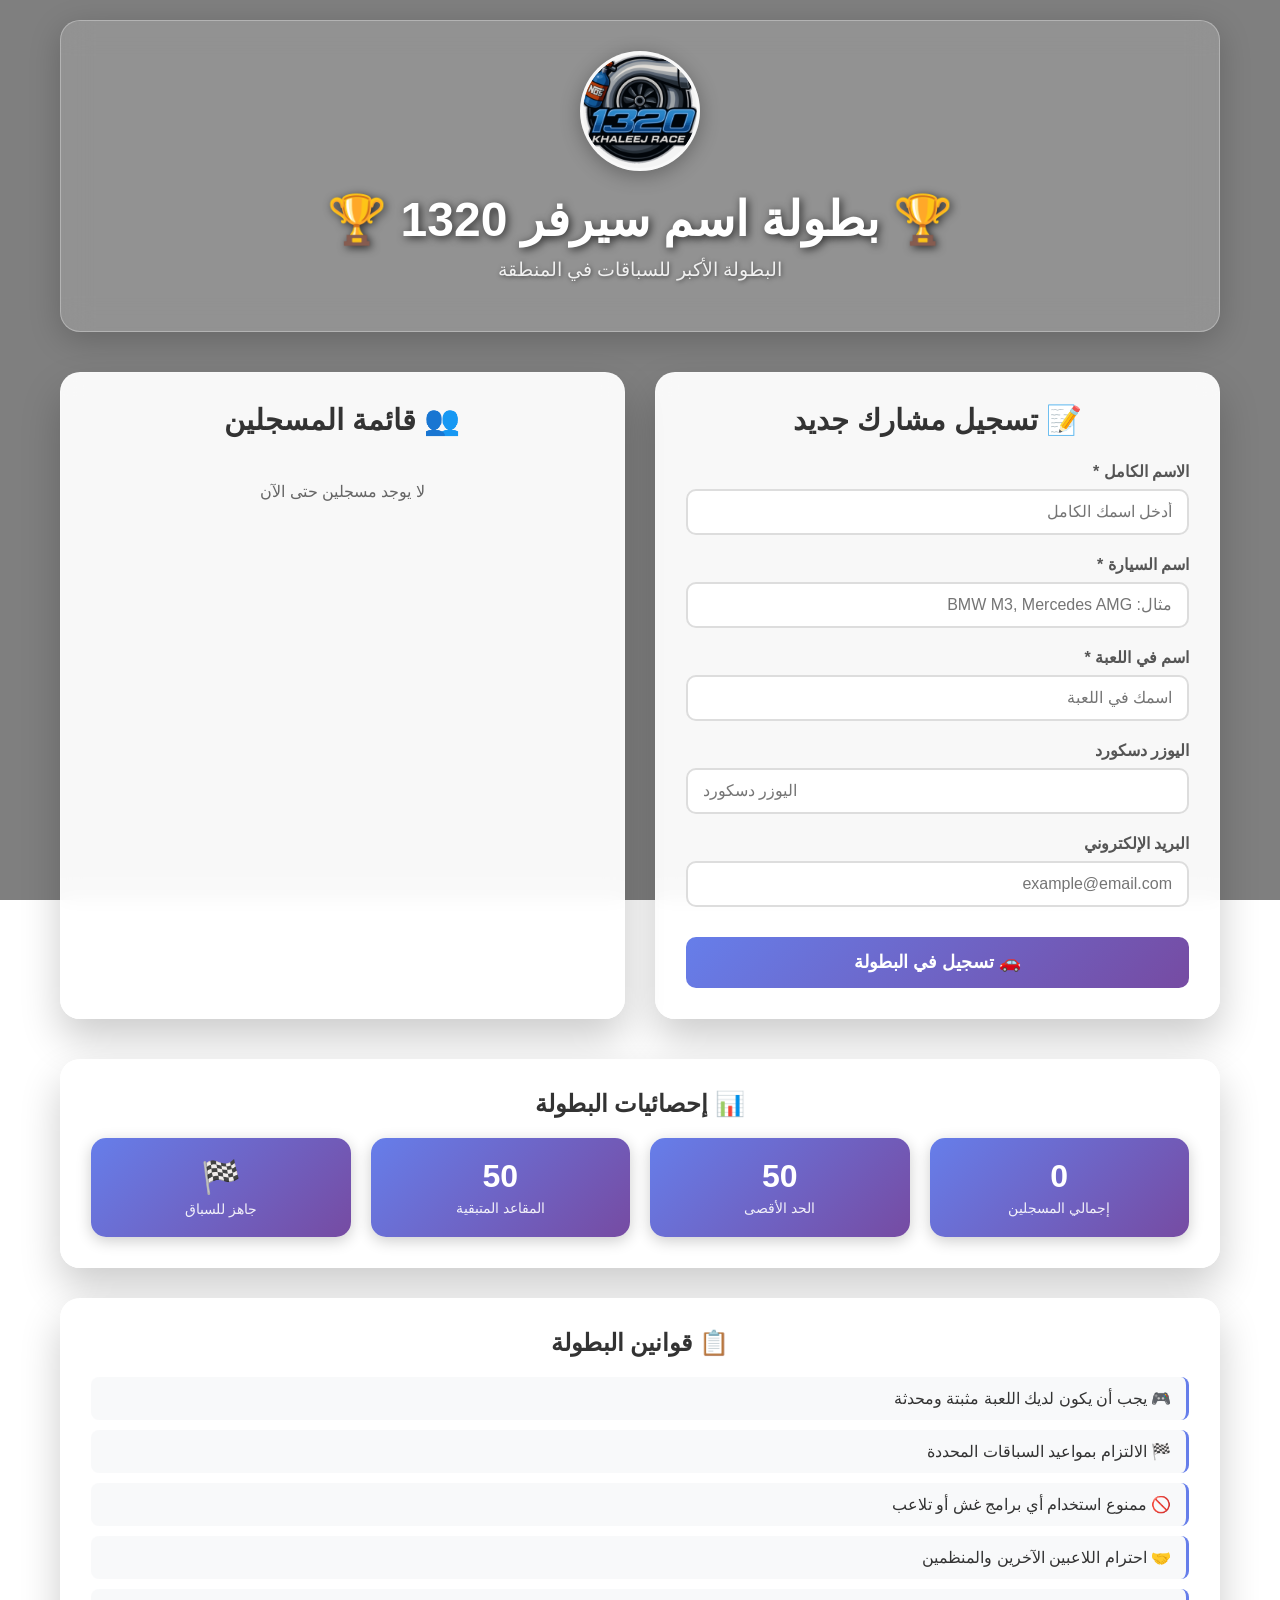
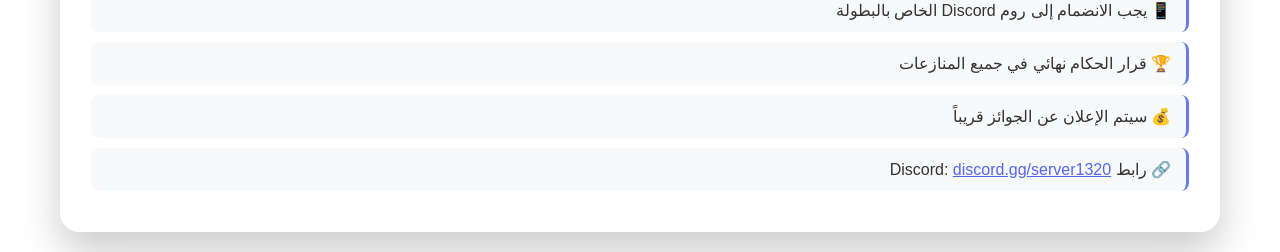
<file: index.html>
<!DOCTYPE html>
<html lang="ar" dir="rtl">
<head>
    <meta charset="UTF-8">
    <meta name="viewport" content="width=device-width, initial-scale=1.0">
    <title>بطولة اسم سيرفر 1320 - التسجيل</title>
    <style>
        * {
            margin: 0;
            padding: 0;
            box-sizing: border-box;
        }

        body {
            font-family: 'Segoe UI', Tahoma, Geneva, Verdana, sans-serif;
            background-image: url('https://cdn.discordapp.com/attachments/1396258622530392124/1412111638194028607/7b06e2dc8f49811a6add9765c81ea751.jpg?ex=68b71af2&is=68b5c972&hm=0cd61d43f65ecd71059cabcfd72b27dc642f64ddd70a8d2cc5ead8a2762d4a81&');
            background-size: cover;
            background-position: center;
            background-attachment: fixed;
            min-height: 100vh;
            color: #333;
            position: relative;
        }

        body::before {
            content: '';
            position: fixed;
            top: 0;
            left: 0;
            width: 100%;
            height: 100%;
            background: rgba(0, 0, 0, 0.5);
            backdrop-filter: blur(4px);
            z-index: -1;
        }

        .container {
            max-width: 1200px;
            margin: 0 auto;
            padding: 20px;
            position: relative;
            z-index: 1;
        }

        .header {
            text-align: center;
            margin-bottom: 40px;
            background: rgba(255, 255, 255, 0.15);
            backdrop-filter: blur(15px);
            border-radius: 20px;
            padding: 30px;
            border: 1px solid rgba(255, 255, 255, 0.3);
            box-shadow: 0 8px 32px rgba(0, 0, 0, 0.2);
        }

        .logo {
            width: 120px;
            height: 120px;
            margin: 0 auto 20px;
            background: rgba(255, 255, 255, 0.9);
            border-radius: 50%;
            display: flex;
            align-items: center;
            justify-content: center;
            border: 3px solid rgba(255, 255, 255, 0.5);
            box-shadow: 0 4px 20px rgba(0, 0, 0, 0.3);
            overflow: hidden;
        }

        .logo img {
            width: 100%;
            height: 100%;
            object-fit: cover;
            border-radius: 50%;
        }

        .logo-fallback {
            font-size: 3rem;
            font-weight: bold;
            color: #667eea;
        }

        .header h1 {
            font-size: 3rem;
            color: #fff;
            margin-bottom: 10px;
            text-shadow: 2px 2px 8px rgba(0, 0, 0, 0.7);
            font-weight: bold;
        }

        .header p {
            font-size: 1.2rem;
            color: #f0f0f0;
            margin-bottom: 20px;
            text-shadow: 1px 1px 4px rgba(0, 0, 0, 0.5);
        }

        .main-content {
            display: grid;
            grid-template-columns: 1fr 1fr;
            gap: 30px;
            margin-bottom: 40px;
        }

        @media (max-width: 768px) {
            .main-content {
                grid-template-columns: 1fr;
            }
            .header h1 {
                font-size: 2.2rem;
            }
            .logo {
                width: 100px;
                height: 100px;
            }
            .logo-fallback {
                font-size: 2.5rem;
            }
        }

        .registration-form {
            background: rgba(255, 255, 255, 0.95);
            padding: 30px;
            border-radius: 20px;
            box-shadow: 0 20px 40px rgba(0, 0, 0, 0.2);
            border: 1px solid rgba(255, 255, 255, 0.3);
            backdrop-filter: blur(10px);
        }

        .registration-form h2 {
            color: #333;
            margin-bottom: 25px;
            text-align: center;
            font-size: 1.8rem;
        }

        .form-group {
            margin-bottom: 20px;
        }

        .form-group label {
            display: block;
            margin-bottom: 8px;
            font-weight: bold;
            color: #555;
        }

        .form-group input {
            width: 100%;
            padding: 12px 15px;
            border: 2px solid #ddd;
            border-radius: 10px;
            font-size: 1rem;
            transition: all 0.3s ease;
            background: #fff;
        }

        .form-group input:focus {
            outline: none;
            border-color: #667eea;
            box-shadow: 0 0 10px rgba(102, 126, 234, 0.3);
        }

        .submit-btn {
            width: 100%;
            padding: 15px;
            background: linear-gradient(135deg, #667eea 0%, #764ba2 100%);
            color: white;
            border: none;
            border-radius: 10px;
            font-size: 1.1rem;
            font-weight: bold;
            cursor: pointer;
            transition: all 0.3s ease;
            margin-top: 10px;
        }

        .submit-btn:hover {
            transform: translateY(-2px);
            box-shadow: 0 10px 20px rgba(102, 126, 234, 0.4);
        }

        .submit-btn:disabled {
            opacity: 0.6;
            cursor: not-allowed;
            transform: none;
        }

        .players-list {
            background: rgba(255, 255, 255, 0.95);
            padding: 30px;
            border-radius: 20px;
            box-shadow: 0 20px 40px rgba(0, 0, 0, 0.2);
            border: 1px solid rgba(255, 255, 255, 0.3);
            backdrop-filter: blur(10px);
        }

        .players-list h2 {
            color: #333;
            margin-bottom: 25px;
            text-align: center;
            font-size: 1.8rem;
        }

        .player-item {
            background: rgba(248, 249, 250, 0.9);
            padding: 15px;
            margin-bottom: 10px;
            border-radius: 10px;
            border-right: 4px solid #667eea;
            transition: all 0.3s ease;
            backdrop-filter: blur(5px);
        }

        .player-item:hover {
            transform: translateX(-5px);
            box-shadow: 0 5px 15px rgba(0, 0, 0, 0.2);
            background: rgba(255, 255, 255, 0.95);
        }

        .player-name {
            font-weight: bold;
            color: #333;
            margin-bottom: 5px;
        }

        .player-details {
            font-size: 0.9rem;
            color: #666;
        }

        .stats-section {
            background: rgba(255, 255, 255, 0.95);
            padding: 30px;
            border-radius: 20px;
            box-shadow: 0 20px 40px rgba(0, 0, 0, 0.2);
            border: 1px solid rgba(255, 255, 255, 0.3);
            text-align: center;
            backdrop-filter: blur(10px);
        }

        .stats-grid {
            display: grid;
            grid-template-columns: repeat(auto-fit, minmax(150px, 1fr));
            gap: 20px;
            margin-top: 20px;
        }

        .stat-item {
            background: linear-gradient(135deg, #667eea 0%, #764ba2 100%);
            color: white;
            padding: 20px;
            border-radius: 15px;
            text-align: center;
            box-shadow: 0 4px 15px rgba(0, 0, 0, 0.2);
        }

        .stat-number {
            font-size: 2rem;
            font-weight: bold;
            margin-bottom: 5px;
        }

        .stat-label {
            font-size: 0.9rem;
            opacity: 0.9;
        }

        .rules-section {
            background: rgba(255, 255, 255, 0.95);
            padding: 30px;
            border-radius: 20px;
            box-shadow: 0 20px 40px rgba(0, 0, 0, 0.2);
            border: 1px solid rgba(255, 255, 255, 0.3);
            margin-top: 30px;
            backdrop-filter: blur(10px);
        }

        .rules-section h2 {
            color: #333;
            margin-bottom: 20px;
            text-align: center;
        }

        .rules-list {
            list-style: none;
        }

        .rules-list li {
            background: rgba(248, 249, 250, 0.9);
            padding: 12px 15px;
            margin-bottom: 10px;
            border-radius: 8px;
            border-right: 3px solid #667eea;
            backdrop-filter: blur(5px);
        }

        .success-message {
            background: rgba(212, 237, 218, 0.95);
            color: #155724;
            padding: 20px;
            border-radius: 10px;
            margin-bottom: 20px;
            border: 1px solid #c3e6cb;
            display: none;
            text-align: center;
            backdrop-filter: blur(10px);
        }

        .error-message {
            background: rgba(248, 215, 218, 0.95);
            color: #721c24;
            padding: 15px;
            border-radius: 10px;
            margin-bottom: 20px;
            border: 1px solid #f5c6cb;
            display: none;
            backdrop-filter: blur(10px);
        }

        .discord-link {
            display: inline-block;
            background: #5865F2;
            color: white;
            padding: 12px 25px;
            border-radius: 8px;
            text-decoration: none;
            font-weight: bold;
            margin-top: 15px;
            transition: all 0.3s ease;
            box-shadow: 0 4px 15px rgba(88, 101, 242, 0.3);
        }

        .discord-link:hover {
            background: #4752C4;
            transform: translateY(-2px);
            box-shadow: 0 6px 20px rgba(88, 101, 242, 0.4);
        }

        .discord-icon {
            margin-left: 8px;
            font-size: 1.2rem;
        }

        .success-content {
            text-align: center;
        }

        .success-title {
            font-size: 1.3rem;
            font-weight: bold;
            margin-bottom: 10px;
            color: #155724;
        }

        .success-subtitle {
            margin-bottom: 15px;
            color: #155724;
        }

        .pulse {
            animation: pulse 2s infinite;
        }

        @keyframes pulse {
            0% {
                transform: scale(1);
            }
            50% {
                transform: scale(1.05);
            }
            100% {
                transform: scale(1);
            }
        }

        .loading {
            opacity: 0.7;
            pointer-events: none;
        }
    </style>
</head>
<body>
    <div class="container">
        <!-- Header -->
        <div class="header">
            <div class="logo">
                <img src="logo.png" alt="Logo" onerror="this.style.display='none'; this.nextElementSibling.style.display='flex';">
                <div class="logo-fallback" style="display: none;">1320</div>
            </div>
            <h1>🏆 بطولة اسم سيرفر 1320 🏆</h1>
            <p>البطولة الأكبر للسباقات في المنطقة</p>
        </div>

        <!-- Main Content -->
        <div class="main-content">
            <!-- Registration Form -->
            <div class="registration-form">
                <h2>📝 تسجيل مشارك جديد</h2>
                
                <div class="success-message" id="successMessage">
                    <div class="success-content">
                        <div class="success-title">🎉 تم التسجيل بنجاح!</div>
                        <div class="success-subtitle">مرحباً بك في بطولة اسم سيرفر 1320</div>
                        <p>انضم الآن إلى روم Discord الخاص بالبطولة للحصول على آخر التحديثات والتواصل مع المشاركين الآخرين:</p>
                        <a href="https://discord.gg/Ks7e4E7aHC" target="_blank" class="discord-link pulse">
                            <span class="discord-icon">🎮</span>
                            انضم إلى Discord
                        </a>
                        <p style="margin-top: 15px; font-size: 0.9rem;">
                            💡 احتفظ برابط Discord هذا للرجوع إليه لاحقاً
                        </p>
                    </div>
                </div>
                
                <div class="error-message" id="errorMessage">
                    حدث خطأ في التسجيل. يرجى المحاولة مرة أخرى.
                </div>

                <form id="registrationForm">
                    <div class="form-group">
                        <label for="playerName">الاسم الكامل *</label>
                        <input type="text" id="playerName" name="playerName" required placeholder="أدخل اسمك الكامل">
                    </div>

                    <div class="form-group">
                        <label for="carName">اسم السيارة *</label>
                        <input type="text" id="carName" name="carName" required placeholder="مثال: BMW M3, Mercedes AMG">
                    </div>

                    <div class="form-group">
                        <label for="gameUsername">اسم في اللعبة *</label>
                        <input type="text" id="gameUsername" name="gameUsername" required placeholder="اسمك في اللعبة">
                    </div>

                    <div class="form-group">
                        <label for="phoneNumber">اليوزر دسكورد</label>
                        <input type="tel" id="phoneNumber" name="phoneNumber" placeholder="اليوزر دسكورد">
                    </div>

                    <div class="form-group">
                        <label for="email">البريد الإلكتروني</label>
                        <input type="email" id="email" name="email" placeholder="example@email.com">
                    </div>

                    <button type="submit" class="submit-btn" id="submitBtn">🚗 تسجيل في البطولة</button>
                </form>
            </div>

            <!-- Players List -->
            <div class="players-list">
                <h2>👥 قائمة المسجلين</h2>
                <div id="playersList">
                    <!-- Players will be added here dynamically -->
                </div>
            </div>
        </div>

        <!-- Stats Section -->
        <div class="stats-section">
            <h2>📊 إحصائيات البطولة</h2>
            <div class="stats-grid">
                <div class="stat-item">
                    <div class="stat-number" id="totalPlayers">0</div>
                    <div class="stat-label">إجمالي المسجلين</div>
                </div>
                <div class="stat-item">
                    <div class="stat-number">50</div>
                    <div class="stat-label">الحد الأقصى</div>
                </div>
                <div class="stat-item">
                    <div class="stat-number" id="remainingSlots">50</div>
                    <div class="stat-label">المقاعد المتبقية</div>
                </div>
                <div class="stat-item">
                    <div class="stat-number">🏁</div>
                    <div class="stat-label">جاهز للسباق</div>
                </div>
            </div>
        </div>

        <!-- Rules Section -->
        <div class="rules-section">
            <h2>📋 قوانين البطولة</h2>
            <ul class="rules-list">
                <li>🎮 يجب أن يكون لديك اللعبة مثبتة ومحدثة</li>
                <li>🏁 الالتزام بمواعيد السباقات المحددة</li>
                <li>🚫 ممنوع استخدام أي برامج غش أو تلاعب</li>
                <li>🤝 احترام اللاعبين الآخرين والمنظمين</li>
                <li>📱 يجب الانضمام إلى روم Discord الخاص بالبطولة</li>
                <li>🏆 قرار الحكام نهائي في جميع المنازعات</li>
                <li>💰 سيتم الإعلان عن الجوائز قريباً</li>
                <li>🔗 رابط Discord: <a href="https://discord.gg/server1320" target="_blank" style="color: #5865F2;">discord.gg/server1320</a></li>
            </ul>
        </div>
    </div>

    <script>
        // Discord webhook URL
        const DISCORD_WEBHOOK_URL = 'https://discord.com/api/webhooks/1396183300556591104/ZykvnvmMJb2UuUB0DtNQui4ckyPYC6IASybXnkB8rJ-1aYGeDZx7RuZKr2pESg9Pve66';

        // Sample data storage (in real app, this would be a database)
        let players = JSON.parse(localStorage.getItem('tournamentPlayers')) || [];

        // DOM elements
        const form = document.getElementById('registrationForm');
        const playersList = document.getElementById('playersList');
        const totalPlayersElement = document.getElementById('totalPlayers');
        const remainingSlotsElement = document.getElementById('remainingSlots');
        const successMessage = document.getElementById('successMessage');
        const errorMessage = document.getElementById('errorMessage');
        const submitBtn = document.getElementById('submitBtn');

        // Initialize
        updatePlayersList();
        updateStats();

        // Send notification to Discord
        async function sendDiscordNotification(playerData) {
            const embed = {
                title: "🎉 تسجيل جديد في البطولة!",
                description: "لاعب جديد انضم إلى بطولة اسم سيرفر 1320",
                color: 0x667eea,
                fields: [
                    {
                        name: "👤 الاسم الكامل",
                        value: playerData.playerName,
                        inline: true
                    },
                    {
                        name: "🚗 السيارة",
                        value: playerData.carName,
                        inline: true
                    },
                    {
                        name: "🎮 اسم اللاعب",
                        value: playerData.gameUsername,
                        inline: true
                    },
                    {
                        name: "اليوزر الدسكورد ",
                        value: playerData.phoneNumber || "غير محدد",
                        inline: true
                    },
                    {
                        name: "📧 البريد الإلكتروني",
                        value: playerData.email || "غير محدد",
                        inline: true
                    },
                    {
                        name: "📅 تاريخ التسجيل",
                        value: playerData.registrationDate,
                        inline: true
                    },
                    {
                        name: "📊 إجمالي المسجلين",
                        value: `${players.length}/50`,
                        inline: false
                    }
                ],
                footer: {
                    text: "بطولة اسم سيرفر 1320",
                    icon_url: "https://cdn.discordapp.com/attachments/123456789/logo.png"
                },
                timestamp: new Date().toISOString()
            };

            try {
                const response = await fetch(DISCORD_WEBHOOK_URL, {
                    method: 'POST',
                    headers: {
                        'Content-Type': 'application/json',
                    },
                    body: JSON.stringify({
                        embeds: [embed]
                    })
                });

                if (!response.ok) {
                    console.error('Failed to send Discord notification');
                }
            } catch (error) {
                console.error('Error sending Discord notification:', error);
            }
        }

        // Form submission
        form.addEventListener('submit', async function(e) {
            e.preventDefault();
            
            // Disable submit button and show loading state
            submitBtn.disabled = true;
            submitBtn.textContent = '⏳ جاري التسجيل...';
            form.classList.add('loading');
            
            const formData = new FormData(form);
            const playerData = {
                id: Date.now(),
                playerName: formData.get('playerName'),
                carName: formData.get('carName'),
                gameUsername: formData.get('gameUsername'),
                phoneNumber: formData.get('phoneNumber'),
                email: formData.get('email'),
                registrationDate: new Date().toLocaleDateString('ar-SA')
            };

            try {
                // Check if game username already exists
                if (players.some(player => player.gameUsername === playerData.gameUsername)) {
                    showError('اسم اللاعب في اللعبة مسجل مسبقاً!');
                    return;
                }

                // Check if maximum capacity reached
                if (players.length >= 50) {
                    showError('تم الوصول للحد الأقصى من المشاركين!');
                    return;
                }

                // Add player
                players.push(playerData);
                localStorage.setItem('tournamentPlayers', JSON.stringify(players));
                
                // Send Discord notification
                await sendDiscordNotification(playerData);
                
                // Update UI
                updatePlayersList();
                updateStats();
                showSuccess();
                form.reset();

                // Scroll to success message
                successMessage.scrollIntoView({ behavior: 'smooth', block: 'center' });

            } catch (error) {
                console.error('Registration error:', error);
                showError('حدث خطأ أثناء التسجيل. يرجى المحاولة مرة أخرى.');
            } finally {
                // Re-enable submit button
                submitBtn.disabled = false;
                submitBtn.textContent = '🚗 تسجيل في البطولة';
                form.classList.remove('loading');
            }
        });

        function updatePlayersList() {
            playersList.innerHTML = '';
            
            if (players.length === 0) {
                playersList.innerHTML = '<p style="text-align: center; color: #666; padding: 20px;">لا يوجد مسجلين حتى الآن</p>';
                return;
            }

            players.forEach((player, index) => {
                const playerElement = document.createElement('div');
                playerElement.className = 'player-item';
                playerElement.innerHTML = `
                    <div class="player-name">${index + 1}. ${player.playerName}</div>
                    <div class="player-details">
                        🚗 السيارة: ${player.carName} | 
                        🎮 اسم اللاعب: ${player.gameUsername} | 
                        📅 تاريخ التسجيل: ${player.registrationDate}
                    </div>
                `;
                playersList.appendChild(playerElement);
            });
        }

        function updateStats() {
            const totalPlayers = players.length;
            const remainingSlots = Math.max(0, 50 - totalPlayers);
            
            totalPlayersElement.textContent = totalPlayers;
            remainingSlotsElement.textContent = remainingSlots;
        }

        function showSuccess() {
            successMessage.style.display = 'block';
            errorMessage.style.display = 'none';
            
            // Auto-hide after 30 seconds (longer time to allow user to click Discord link)
            setTimeout(() => {
                successMessage.style.display = 'none';
            }, 30000);
        }

        function showError(message) {
            errorMessage.textContent = message;
            errorMessage.style.display = 'block';
            successMessage.style.display = 'none';
            setTimeout(() => {
                errorMessage.style.display = 'none';
            }, 5000);
        }

        // Add some animation effects
        document.addEventListener('DOMContentLoaded', function() {
            const elements = document.querySelectorAll('.registration-form, .players-list, .stats-section, .rules-section');
            elements.forEach((element, index) => {
                element.style.opacity = '0';
                element.style.transform = 'translateY(20px)';
                setTimeout(() => {
                    element.style.transition = 'all 0.6s ease';
                    element.style.opacity = '1';
                    element.style.transform = 'translateY(0)';
                }, index * 200);
            });
        });
    </script>
</body>
</html>
</file>
